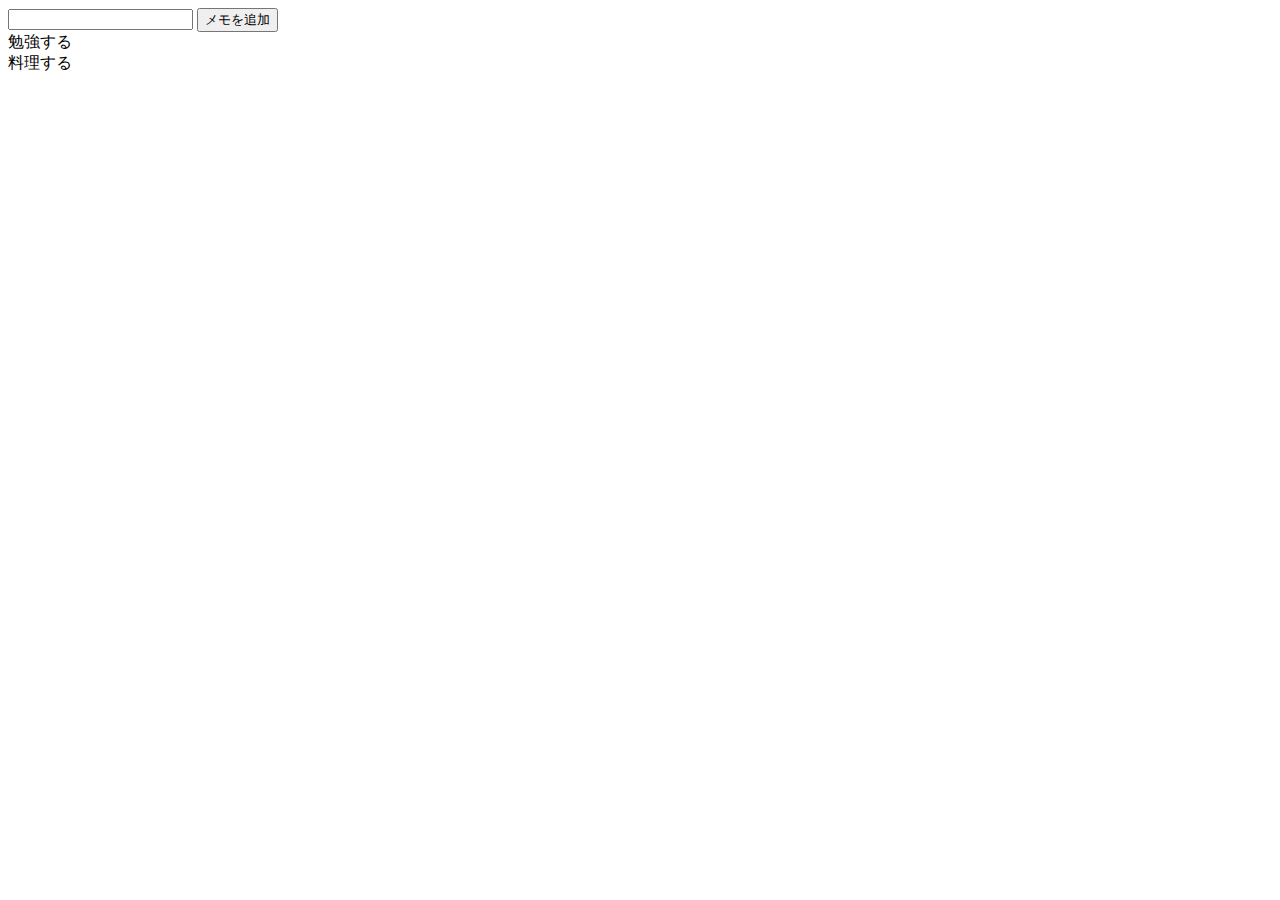
<file: 1_workspace/20210121/index.html>
<!DOCTYPE html>
<html lang="ja">
  <head>
    <meta charset="UTF-8" />
    <meta name="viewport" content="width=device-width, initial-scale=1.0" />
    <title>Document</title>
  </head>
  <body>
    <input id="input" type="text" />

    <button id="button">メモを追加</button>
    <div　id="todo-container">
      <div>勉強する</div>
      <div>料理する</div>
    </div>

    <script src="./main.js"></script>
  </body>
</html>
</file>
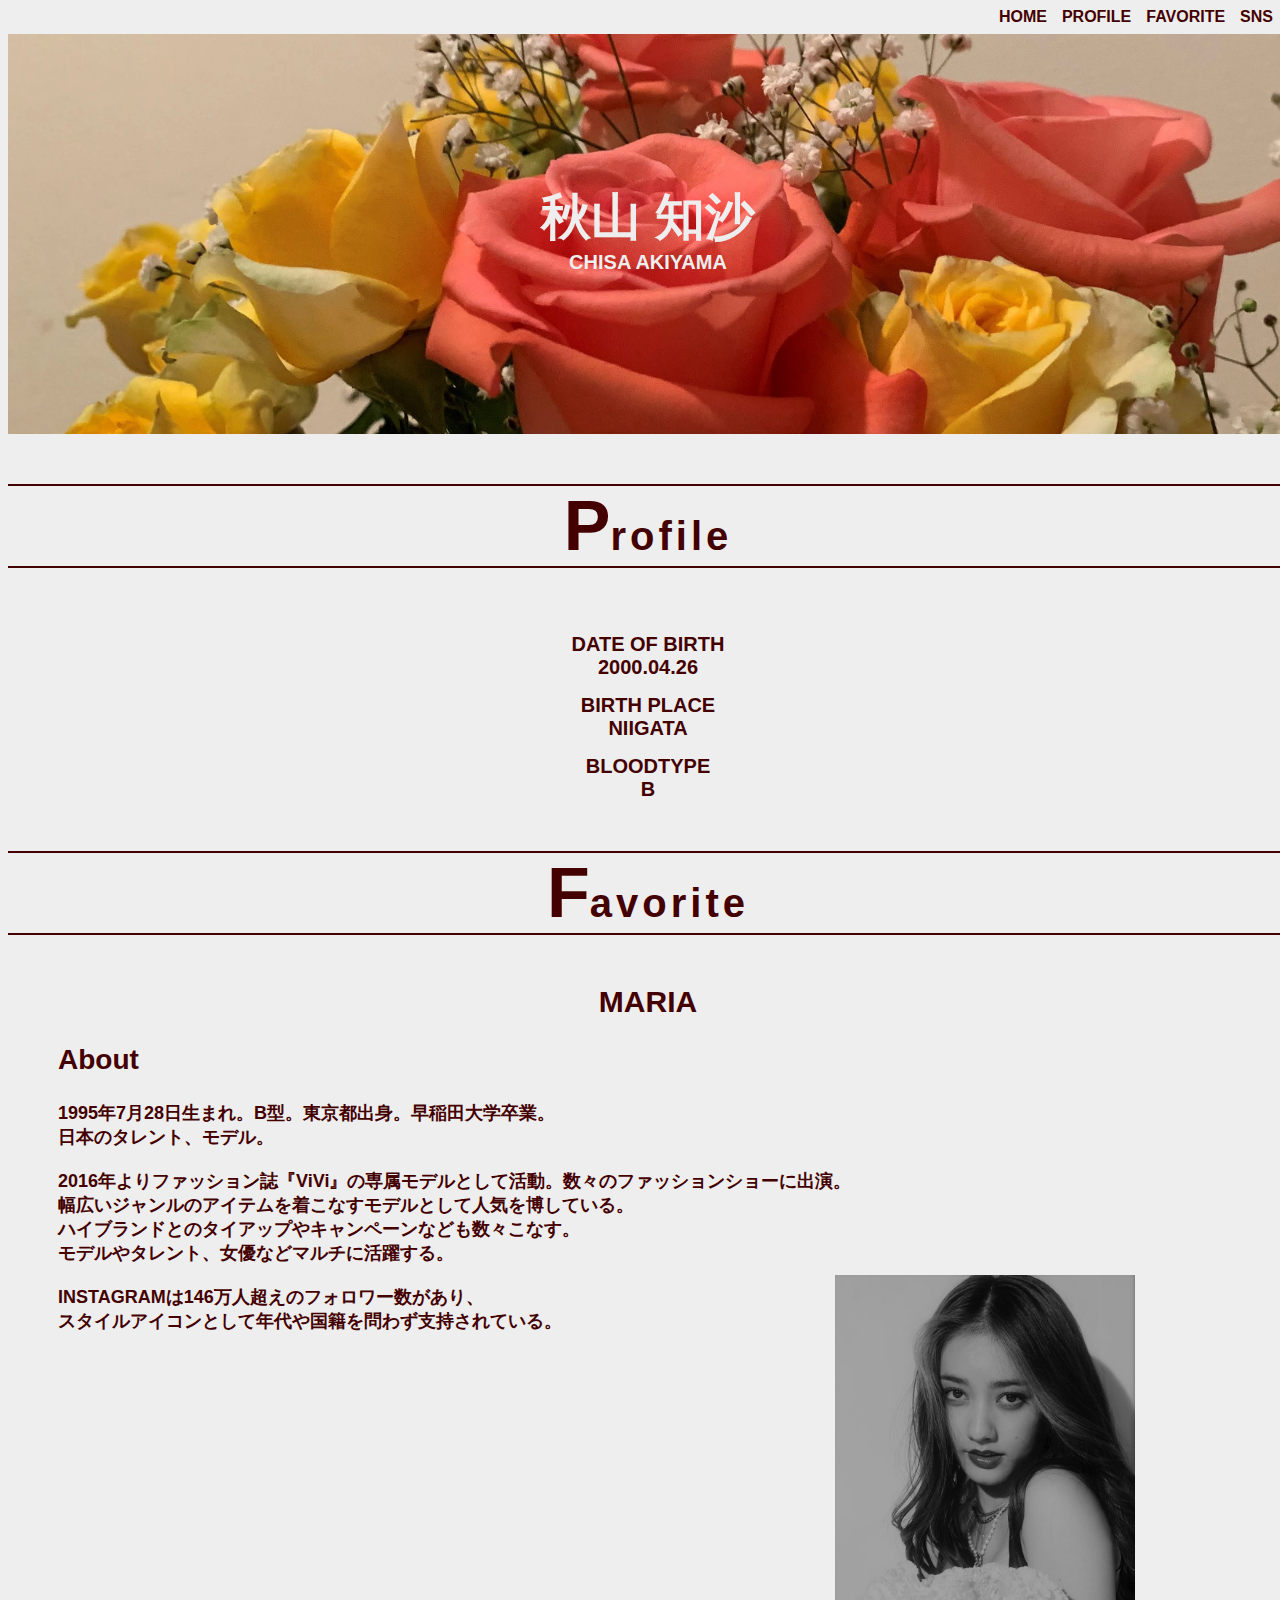
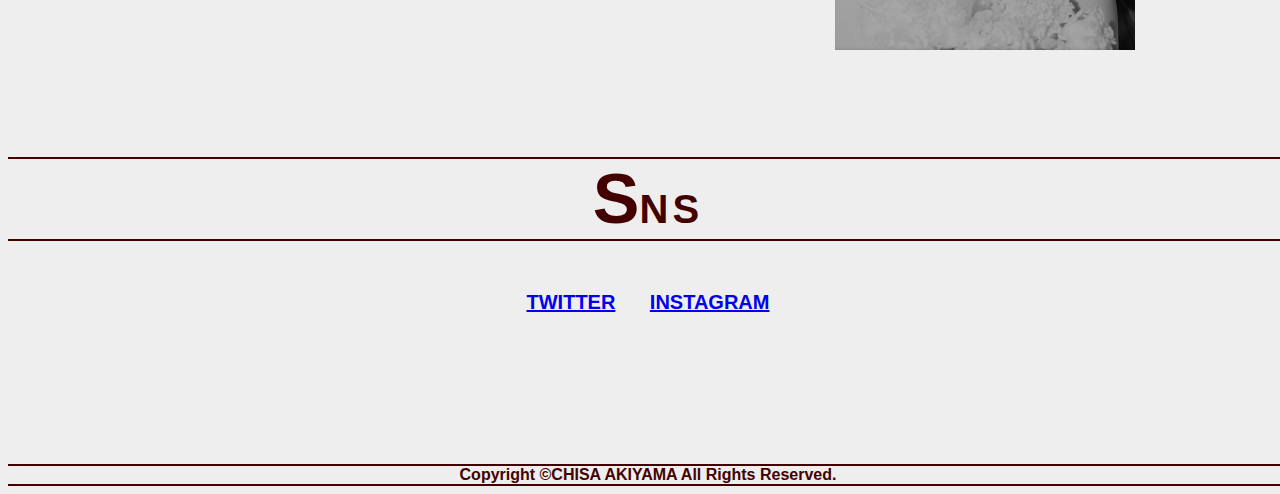
<file: 1_workspace/about_me/index.html>
<!DOCTYPE html>
<html lang="ja">
  <head>
    <meta charset="UTF-8" />
    <meta name="viewport" content="width=device-width, initial-scale=1.0" />
    <link rel="stylesheet" href="style.css" />
    <title>CHISA</title>
  </head>
  <body>
    <!--menu-->
    <header>
      <div
        id="header-nav"
        onMouseover="changeTextColor('#FFA07A')"
        onMouseout="changeTextColor('#440000')"
      >
        <nav><a id="movement">HOME</a></nav>
        <nav><a id="movement">PROFILE</a></nav>
        <nav><a id="movement">FAVORITE</a></nav>
        <nav><a id="movement">SNS</a></nav>
      </div>
    </header>

    <!--名前-->
    <section id="name">
      <div class="name">
        <h1>秋山 知沙</h1>
        <p>CHISA AKIYAMA</p>
      </div>
    </section>

    <!--プロフィール-->
    <section id="profile">
      <div class="profile-content">
        <h2>
          <span class="font-1">P</span>
          <span class="font-2">rofile</span>
        </h2>
        <div class="container">
          DATE OF BIRTH
          <br />
          2000.04.26
        </div>
        <div class="container">
          BIRTH PLACE
          <br />
          NIIGATA
        </div>
        <div class="container">
          BLOODTYPE
          <br />
          B
        </div>
      </div>
    </section>

    <!--好きなモノ-->
    <section id="favorite">
      <h2>
        <span class="font-1">F</span>
        <span class="font-2">avorite</span>
      </h2>
      <div class="favorite-item">
        MARIA
        <div class="maria-about">
          <p class="about-title">About</p>
          <p class="about-content">
            1995年7月28日生まれ。B型。東京都出身。早稲田大学卒業。
            <br />
            日本のタレント、モデル。
          </p>
          <p class="about-content">
            2016年よりファッション誌『ViVi』の専属モデルとして活動。数々のファッションショーに出演。
            <br />
            幅広いジャンルのアイテムを着こなすモデルとして人気を博している。
            <br />
            ハイブランドとのタイアップやキャンペーンなども数々こなす。
            <br />
            モデルやタレント、女優などマルチに活躍する。
          </p>
          <p class="about-content">
            INSTAGRAMは146万人超えのフォロワー数があり、
            <br />
            スタイルアイコンとして年代や国籍を問わず支持されている。
          </p>
            <a href="#">
              <img id="maria" src="../images/maria-back-off.jpg.jpg" />
            </a>
          </p>
        </div>
      </div>
    </section>

    <!--SNS-->
    <section id="sns">
      <h2>
        <span class="font-1">S</span>
        <span class="font-2">NS</span>
      </h2>
      <a class="sns-container" href="https://twitter.com/cs_____4">TWITTER</a>
      <a class="sns-container" href="https://www.instagram.com/chisaaaa426/"
        >INSTAGRAM</a
      >
    </section>

    <footer>
      <span>Copyright ©CHISA AKIYAMA All Rights Reserved.</span>
    </footer>
    <script src="main.js"></script>
  </body>
</html>
</file>
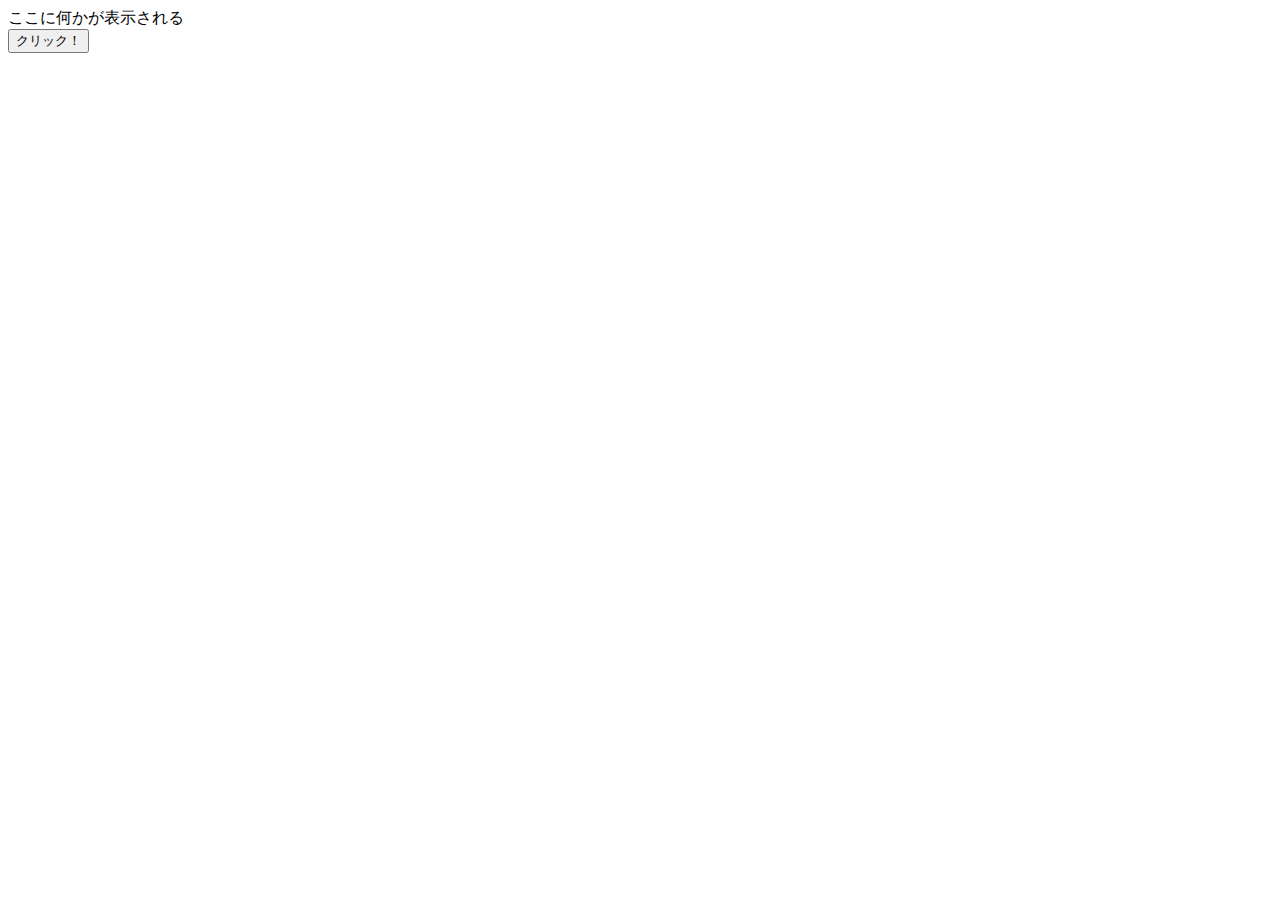
<file: 1_workspace/jsで遊ぼう/index.html>
<!DOCTYPE html>
<html lang="ja">
  <head>
    <meta charset="UTF-8" />
    <meta name="viewport" content="width=device-width, initial-scale=1.0" />
    <title>Document</title>
  </head>
  <body>
    <div id="display">ここに何かが表示される</div>
    <button id="button">クリック！</button>
    <script>
      const display = document.getElementById("display")
      const button = document.getElementById("button")
      button.onclick = function () {
        display.textContent = "クリックされた！！"
      }
    </script>
  </body>
</html>
</file>
<file: 1_workspace/about_me/style.css>
html {
  text-align: center;
}

body {
  background-color: #eeeeee;
  color: #440000;
  width: 100%;
  height: 100%;
  font-family: "Yu Mincho Light", "YuMincho", "Yu Mincho", "游明朝体",
    sans-serif;
  font-weight: bold;
}

#header-nav {
  color: #440000;
  display: flex;
  justify-content: flex-end;
  align-items: flex-start;
}

#movement {
  padding-right: 15px;
}

.profile {
  line-height: 1.5;
}

#name {
  background-image: url("../images/flw4.jpg");
  background-size: cover;
  background-position: bottom;
  background-repeat: no-repeat;
  width: 100%;
  height: 400px;
  color: #eeeeee;
  font-weight: 600;
}

#profile-content {
  font-size: 20px;
  width: 295px;
}

h1 {
  font-size: 50px;
  margin-top: 8px;
  margin-bottom: 0;
  padding-top: 150px;
}

.font-1 {
  font-size: 70px;
}

.font-2 {
  font-size: 40px;
  letter-spacing: 0.1em;
}

h2 {
  font-size: 35px;
  margin-top: 50px;
  margin-bottom: 50px;
  border-bottom: solid 2px #440000;
  border-top: solid 2px #440000;
  display: block;
  font-size: 0;
}

p {
  font-size: 20px;
  margin-top: 0;
}

.profile-content {
  display: flex;
  flex-direction: column;
  justify-content: center;
}

.container {
  padding-top: 15px;
  font-size: 20px;
}

.favorite-item {
  font-size: 30px;
}

.about-title {
  margin: 25px auto 0 50px;
  padding-bottom: 15px;
  text-align: left;
  font-size: 28px;
  font-weight: bolder;
  width: 50%;
}

.about-content {
  margin: 10px 0;
  padding: 0 50px;
  font-size: 18px;
  text-align: left;
  display: flex;
  float: left;
}

#maria {
  width: 300px;
  height: 400;
  padding-right: 30px;
  padding-left: 100px;
}

#sns {
  margin-top: 100px;
}

.sns-container {
  padding: 0 15px;
  font-size: 20px;
}

footer {
  margin-top: 150px;
  border-bottom: solid 2px #440000;
  border-top: solid 2px #440000;
}
</file>
